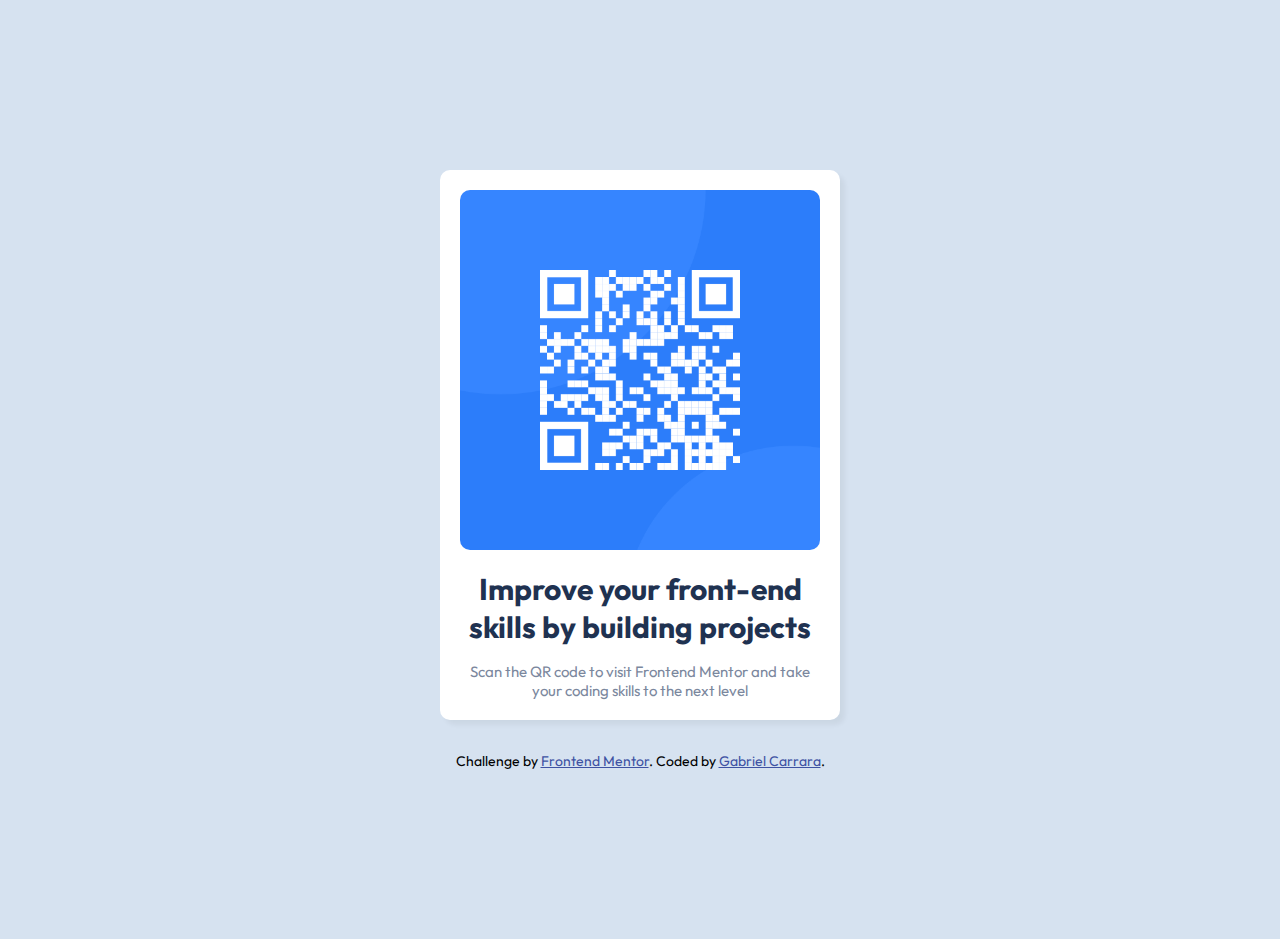
<file: 01-QR Code Component/index.html>
<!DOCTYPE html>
<html lang="en">
<head>
  <meta charset="UTF-8">
  <meta name="viewport" content="width=device-width, initial-scale=1.0"> <!-- displays site properly based on user's device -->

  <link rel="icon" type="image/png" sizes="32x32" href="./images/favicon-32x32.png">
  <link rel="stylesheet" href="style.css">
  
  <title>Frontend Mentor | QR code component</title>

</head>
<body>

  <div class="container">
      <img src="images/image-qr-code.png" alt="">
      <h1>Improve your front-end skills by building projects</h1>
      <p>
        Scan the QR code to visit Frontend Mentor and take your coding skills to
        the next level
      </p>
  </div>

  <div class="attribution">
    Challenge by <a href="https://www.frontendmentor.io?ref=challenge" target="_blank">Frontend Mentor</a>. 
    Coded by <a href="https://github.com/gabrielscarrara" target="_blank">Gabriel Carrara</a>.
  </div>
</body>
</html>
</file>
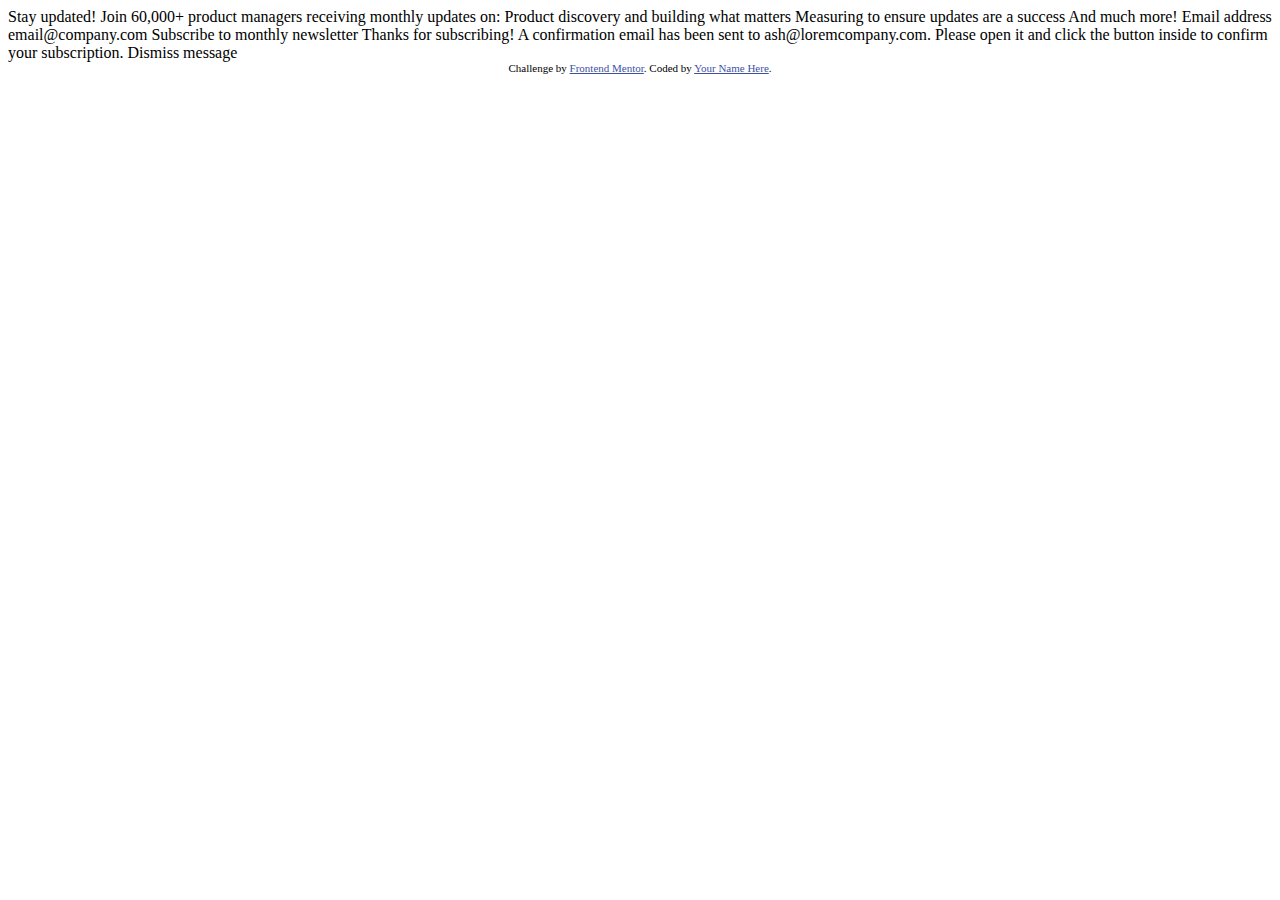
<file: 02-newsletter-sign-up-with-success-message-main/index.html>
<!DOCTYPE html>
<html lang="en">
<head>
  <meta charset="UTF-8">
  <meta name="viewport" content="width=device-width, initial-scale=1.0"> <!-- displays site properly based on user's device -->

  <link rel="icon" type="image/png" sizes="32x32" href="./assets/images/favicon-32x32.png">
  
  <title>Frontend Mentor | Newsletter sign-up form with success message</title>
  <link rel="stylesheet" href="style.css">
  <!-- Feel free to remove these styles or customise in your own stylesheet 👍 -->
  <style>
    .attribution { font-size: 11px; text-align: center; }
    .attribution a { color: hsl(228, 45%, 44%); }
  </style>
</head>
<body>
  <div class="fundo">
    <div>
      
    </div>
  </div>
  <!-- Sign-up form start -->

  Stay updated!

  Join 60,000+ product managers receiving monthly updates on:

  Product discovery and building what matters
  Measuring to ensure updates are a success
  And much more!

  Email address
  email@company.com

  Subscribe to monthly newsletter

  <!-- Sign-up form end -->

  <!-- Success message start -->

  Thanks for subscribing!

  A confirmation email has been sent to ash@loremcompany.com. 
  Please open it and click the button inside to confirm your subscription.

  Dismiss message

  <!-- Success message end -->
  
  <div class="attribution">
    Challenge by <a href="https://www.frontendmentor.io?ref=challenge" target="_blank">Frontend Mentor</a>. 
    Coded by <a href="#">Your Name Here</a>.
  </div>
</body>
</html>
</file>
<file: 01-QR Code Component/style.css>
@import url('https://fonts.googleapis.com/css2?family=Outfit:wght@400;700&display=swap'); /*importa as fontes do site fonts. google. com */

* {
    margin: 0;
    padding: 0;
    box-sizing: border-box;
}

:root { /*cria nomes de fontes customizadas*/
    --white: hsl(0, 0%, 100%);
    --light-gray: hsl(212, 45%, 89%);
    --grayish-blue: hsl(220, 15%, 55%);
    --dark-blue: hsl(218, 44%, 22%);
    }

img { /* é a imagem do QRcode*/ 
    max-width: 100%; /* pra não passar do corpo*/
}

body {
    font-family: 'Outfit', sans-serif; /*importado do site google fonts, em CSS rules to specify families */
    font-size: 15px;
    background-color: var(--light-gray);
    display: flex; /* Torna o elemento body em um flex container, podendo ser manipulado todos os elementos filhos desse flex container com propriedades novas */
    flex-direction: column; /* Especifica a direção dos itens flexíveis, column coloca eles um em cima do outro */
    align-items: center; /* Essa propriedade ajusta verticalmente os elementos filhos do flex container*/
    justify-content: center; /* Os elementos ficam grudados um do lado do outro no meio do flex container. */
    height: calc(100vh - 1px); /* Altura do elemento (-1px faz com que a altura fique em px, se fosse só em 100vh, no celular iria ficar meio balançando quando movesse a tela*/
    margin: 1.25rem;
}

.container {        /* .container é uma classe chamada container.*/ /*É o que abriga o qr e o texto principal*/
    background-color: var(--white); 
    padding: 1.25rem;
    border-radius: 0.625rem;
    box-shadow: 5px 5px 5px rgba(0,0,0,0.05); /*desloc. horizontal da sombra, desloc. vertical da sombra, esfumaçado e cor da sombra */
    margin-bottom: 2rem; 
}

.container img { /*se refere ao QRcode*/
    border-radius: 0.625rem;
    margin-bottom: 1rem;
}

.container h1 { /*Se refere ao texto h1 dentro do container de fundo branco*/
    color: var(--dark-blue);
    text-align: center;
    margin-bottom: 1rem;
}

.container p { /*Se refere ao texto p dentro do container de fundo branco*/
    color: var(--grayish-blue);
    text-align: center;
}

.attribution { 
    font-size: 14px; 
    text-align: center; 
}

.attribution a { 
    color: hsl(228, 45%, 44%); 
}

@media (min-width: 500px) { /* Para quando aumentar e dimuir o tamanho da página, o conteiner não muda o tamanho*/
    .container {
        width: 400px;
    }
}
</file>
<file: 02-newsletter-sign-up-with-success-message-main/style.css>
:root {
    --tomato: hsl(4, 100%, 67%);
    --dark-slate-grey: hsl(234, 29%, 20%);
    --charcoal-grey: hsl(235, 18%, 26%);
    --grey: hsl(231, 7%, 60%);
    --white: hsl(0, 0%, 100%);
}

.fundo {
    background-color: var(--charcoal-grey);
}
</file>
